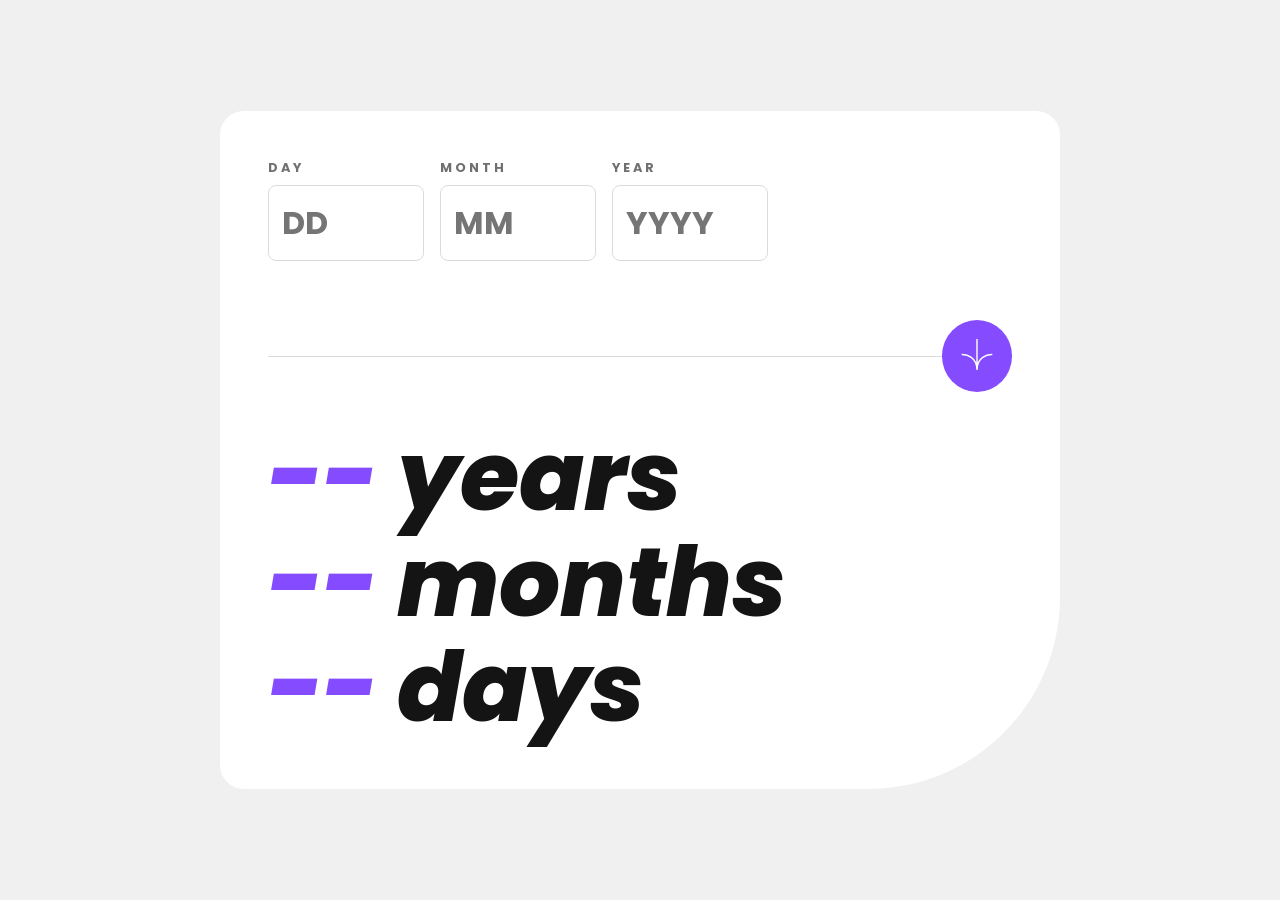
<file: AgeCalculatorApp/index.html>
<!doctype html>
<html lang="en">
    <head>
        <meta charset="UTF-8" />
        <meta name="viewport" content="width=device-width, initial-scale=1.0" />
        <!-- displays site properly based on user's device -->

        <link rel="icon" type="image/png" sizes="32x32" href="./assets/images/favicon-32x32.png" />
        <link rel="stylesheet" href="style.css" />

        <title>Frontend Mentor | Age calculator app</title>
    </head>
    <body>
        <main>
            <form>
                <div class="three-columns">
                    <div class="column-one">
                        <label for="day">DAY</label>
                        <input type="number" name="day" id="day" placeholder="DD" />
                        <span class="day-error"></span>
                    </div>

                    <div class="column-two">
                        <label for="month">MONTH</label>
                        <input type="number" name="month" id="month" placeholder="MM" />
                        <span class="month-error"></span>
                    </div>

                    <div class="column-three">
                        <label for="year">YEAR</label>
                        <input type="number" name="year" id="year" placeholder="YYYY" />
                        <span class="year-error"></span>
                    </div>
                </div>

                <div class="same-line">
                    <hr />
                    <button type="submit"><img src="assets/images/icon-arrow.svg" alt="arrow icon for submit button" /></button>
                </div>

                <div class="results">
                    <p><span class="purple-text js-year">--</span> years</p>
                    <p><span class="purple-text js-month">--</span> months</p>
                    <p><span class="purple-text js-day">--</span> days</p>
                </div>
            </form>
        </main>
        <script src="main.js"></script>
    </body>
</html>
</file>
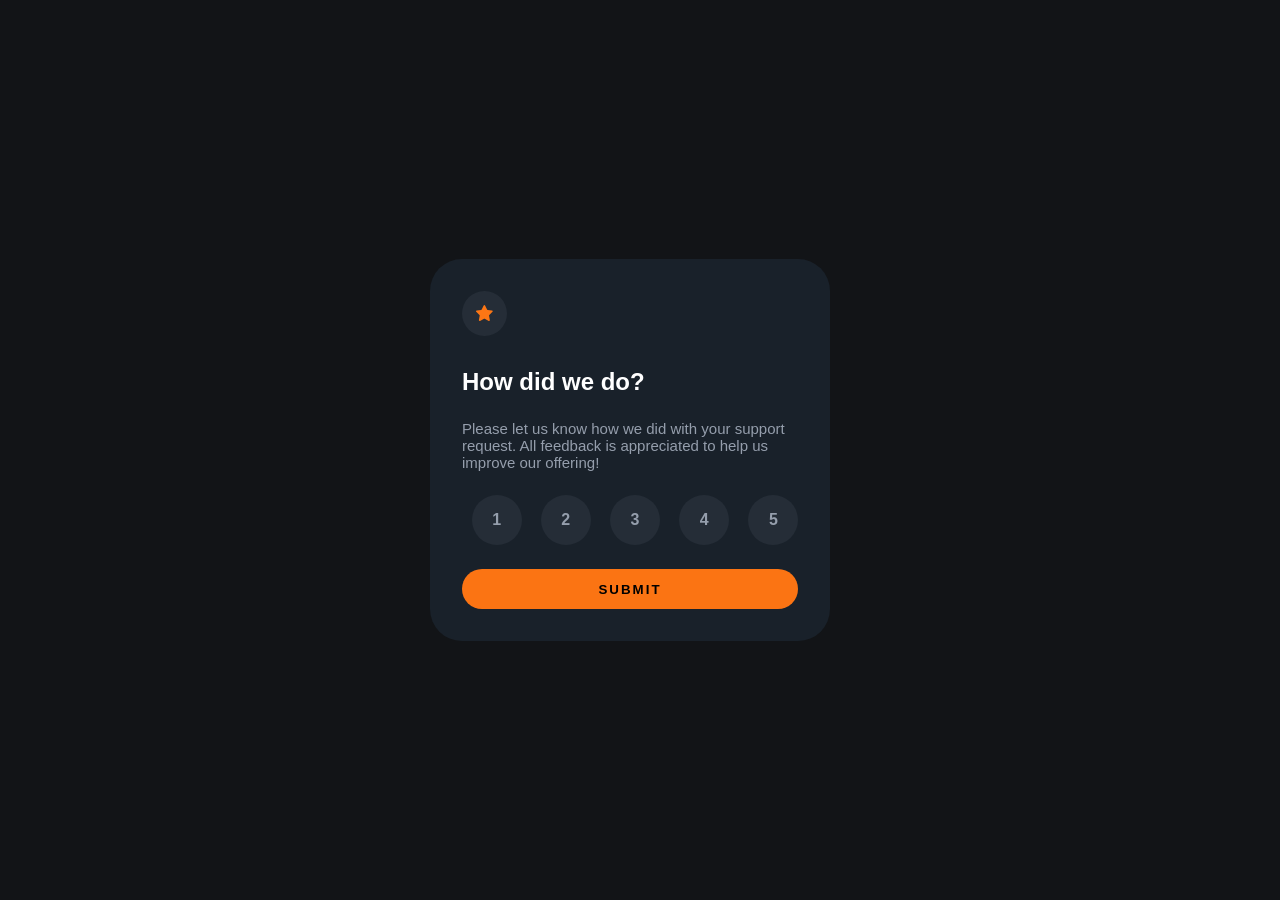
<file: InteractiveRatingComponent/index.html>
<!doctype html>
<html lang="en">
    <head>
        <meta charset="UTF-8" />
        <meta name="viewport" content="width=device-width, initial-scale=1.0" />

        <link rel="icon" type="image/png" sizes="32x32" href="./images/favicon-32x32.png" />
        <link rel="stylesheet" href="style.css" />

        <title>Interactive Rating Component</title>
    </head>
    <body>
        <main class="card">
            <section id="rating-state">
                <div class="star">
                    <img src="images/icon-star.svg" alt="star icon" />
                </div>

                <h1>How did we do?</h1>

                <p>Please let us know how we did with your support request. All feedback is appreciated to help us improve our offering!</p>

                <div class="inputs">
                    <input type="radio" name="star" id="star1" value="1" />
                    <label for="star1"><strong>1</strong></label>

                    <input type="radio" name="star" id="star2" value="2" />
                    <label for="star2"><strong>2</strong></label>

                    <input type="radio" name="star" id="star3" value="3" />
                    <label for="star3"><strong>3</strong></label>

                    <input type="radio" name="star" id="star4" value="4" />
                    <label for="star4"><strong>4</strong></label>

                    <input type="radio" name="star" id="star5" value="5" />
                    <label for="star5"><strong>5</strong></label>
                </div>
                <button type="submit">Submit</button>
            </section>
            <section id="thank-you-state" class="hidden">
                <img src="images/illustration-thank-you.svg" alt="thank you illustration" />

                <p class="selection">
                    You selected
                    <span id="selected-rating"></span>
                    out of 5
                </p>
                <h1>Thank you!</h1>
                <p>We appreciate you taking the time to give a rating. If you ever need more support, don’t hesitate to get in touch!</p>
            </section>
            <script src="main.js"></script>
        </main>
        <footer>
            <div class="attribution">
                Challenge by <a href="https://www.frontendmentor.io?ref=challenge" target="_blank">Frontend Mentor</a>. Coded by
                <a href="#">Your Name Here</a>.
            </div>
        </footer>
    </body>
</html>
</file>
<file: AgeCalculatorApp/style.css>
@font-face {
    font-family: "Poppins";
    src: url("./assets/fonts/Poppins-Italic.ttf") format("truetype");
    font-weight: 400;
    font-style: italic;
}

@font-face {
    font-family: "Poppins";
    src: url("./assets/fonts/Poppins-Bold.ttf") format("truetype");
    font-weight: 700;
    font-style: normal;
}

@font-face {
    font-family: "Poppins";
    src: url("./assets/fonts/Poppins-ExtraBoldItalic.ttf") format("truetype");
    font-weight: 800;
    font-style: italic;
}

* {
    box-sizing: border-box;
    margin: 0;
    padding: 0;
}

body {
    font-family: "Poppins", sans-serif;
    min-height: 100vh;
    display: flex;
    justify-content: center;
    align-items: center;
    background-color: hsl(0, 0%, 94%);
    padding: 1rem;
}

main {
    background-color: hsl(0, 100%, 100%);
    width: 100%;
    max-width: 840px;
    padding: 3rem;
    border-radius: 1.5rem;
    border-bottom-right-radius: 12rem;
    display: flex;
    flex-direction: column;
}

.three-columns {
    display: grid;
    grid-template-columns: repeat(3, 1fr);
    gap: 1rem;
    max-width: 500px;
}

.column-one,
.column-two,
.column-three {
    display: flex;
    flex-direction: column;
    gap: 0.5rem;
}

label {
    font-size: 0.8rem;
    font-weight: 700;
    color: hsl(0, 1%, 44%);
    letter-spacing: 3px;
    text-transform: uppercase;
}

input {
    font-size: 32px;
    font-weight: 700;
    padding: 0.8rem;
    border: 1px solid hsl(0, 0%, 86%);
    border-radius: 8px;
    font-family: inherit;
    width: 100%;
}

input:focus {
    outline: none;
    border-color: hsl(259, 100%, 65%);
}

.same-line {
    display: flex;
    align-items: center;
    margin: 2rem 0;
    position: relative;
}

hr {
    flex: 1;
    border: none;
    border-top: 1px solid hsl(0, 0%, 86%);
}

button {
    background-color: hsl(259, 100%, 65%);
    border: none;
    border-radius: 50%;
    padding: 1.2rem;
    cursor: pointer;
    transition: background-color 0.2s;
}

button:hover {
    background-color: hsl(0, 0%, 0%);
}

button img {
    width: 32px;
}

.purple-text {
    font-weight: 800;
    font-style: italic;
    color: hsl(259, 100%, 65%);
}

p {
    font-size: clamp(3rem, 10vw, 6rem); /* Responsive text size */
    font-weight: 800;
    font-style: italic;
    line-height: 1.1;
    color: hsl(0, 0%, 8%);
}

.purple-text {
    color: hsl(259, 100%, 65%);
}

footer {
    font-weight: 400;
    font-style: italic;
    font-size: 14px;
    color: hsl(0, 1%, 44%);
}

span[class*="-error"] {
    font-size: 0.75rem;
    font-style: italic;
    color: hsl(0, 100%, 67%);
    margin-top: 0.2rem;
    min-height: 1rem;
}

@media (max-width: 600px) {
    main {
        padding: 1.5rem;
        border-bottom-right-radius: 6rem;
    }

    .three-columns {
        gap: 0.8rem;
    }

    input {
        font-size: 20px;
        padding: 0.5rem;
    }

    .same-line {
        justify-content: center;
    }

    hr {
        position: absolute;
        width: 100%;
        top: 50%;
        z-index: 0;
    }

    button {
        z-index: 1;
        width: 64px;
        height: 64px;
        display: flex;
        align-items: center;
        justify-content: center;
    }
}
</file>
<file: InteractiveRatingComponent/style.css>
* {
    box-sizing: border-box;
    margin: 0;
    padding: 0;
}

body {
    min-height: 100vh;
    display: flex;
    justify-content: center;
    align-items: center;
    gap: 20px;
    background-color: hsl(216, 12%, 8%);
    font-family: "Overpass", sans-serif;
    font-weight: 400;
}

.card {
    width: 100%;
    max-width: 400px;
    height: auto;
    background-color: hsl(210, 26%, 13%);
    display: flex;
    flex-direction: column;
    gap: 20px;
    padding: 2rem;
    border-radius: 32px;
    margin: 2rem;
}

.star {
    background-color: hsl(213, 19%, 18%);
    width: 45px;
    height: 45px;
    border-radius: 50%;
    display: flex;
    justify-content: center;
    align-items: center;
    margin-bottom: 0.5rem;
}

input[type="radio"] {
    display: none;
}

label {
    width: 50px;
    height: 50px;
    background-color: hsl(213, 19%, 18%);
    color: hsl(217, 12%, 63%);
    display: flex;
    justify-content: center;
    align-items: center;
    border-radius: 50%;
    cursor: pointer;
    transition: 0.3s;
    margin-inline: 0.6rem;
}

input[type="radio"]:checked + label {
    background-color: hsl(0, 100%, 100%);
    color: hsl(0, 0%, 0%);
}

input[type="radio"]:hover + label {
    background-color: hsl(25, 97%, 53%);
    color: hsl(0, 0%, 0%);
}

.inputs {
    display: flex;
    justify-content: space-between;
}

button[type="submit"] {
    width: 100%;
    background-color: hsl(25, 97%, 53%);
    color: hsl(0, 0%, 0%);
    border: none;
    padding: 0.8rem;
    border-radius: 22px;
    font-family: "Overpass", sans-serif;
    font-weight: 700;
    text-transform: uppercase;
    letter-spacing: 2px;
    cursor: pointer;
    transition: 0.3s;
}

button[type="submit"]:hover {
    background-color: hsl(0, 100%, 100%);
    color: hsl(0, 0%, 0%);
}

#rating-state {
    display: flex;
    flex-direction: column;
    align-items: flex-start;
    text-align: left;
    gap: 1.5rem;
}

#thank-you-state {
    display: flex;
    flex-direction: column;
    align-items: center;
    text-align: center;
    gap: 1.5rem;
}

.attribution {
    display: none;
}

.hidden {
    display: none !important;
}

h1 {
    font-family: "Overpass", sans-serif;
    font-weight: 700;
    color: hsl(0, 100%, 100%);
}

p {
    font-size: 15px;
    font-family: "Overpass", sans-serif;
    font-weight: 400;
    color: hsl(217, 12%, 63%);
}

/* 
Orange 500: hsl(25, 97%, 53%)
White: hsl(0, 100%, 100%)
Grey 500: hsl(217, 12%, 63%)
Grey 900: hsl(213, 19%, 18%)
Grey 950: hsl(216, 12%, 8%)
*/
.selection {
    font-size: 15px;
    font-family: "Overpass", sans-serif;
    font-weight: 400;
    color: hsl(25, 97%, 53%);
    background-color: hsl(213, 19%, 18%);
    padding: 8px;
    padding-inline: 22px;
    border-radius: 20px;
    width: fit-content;
}
</file>
